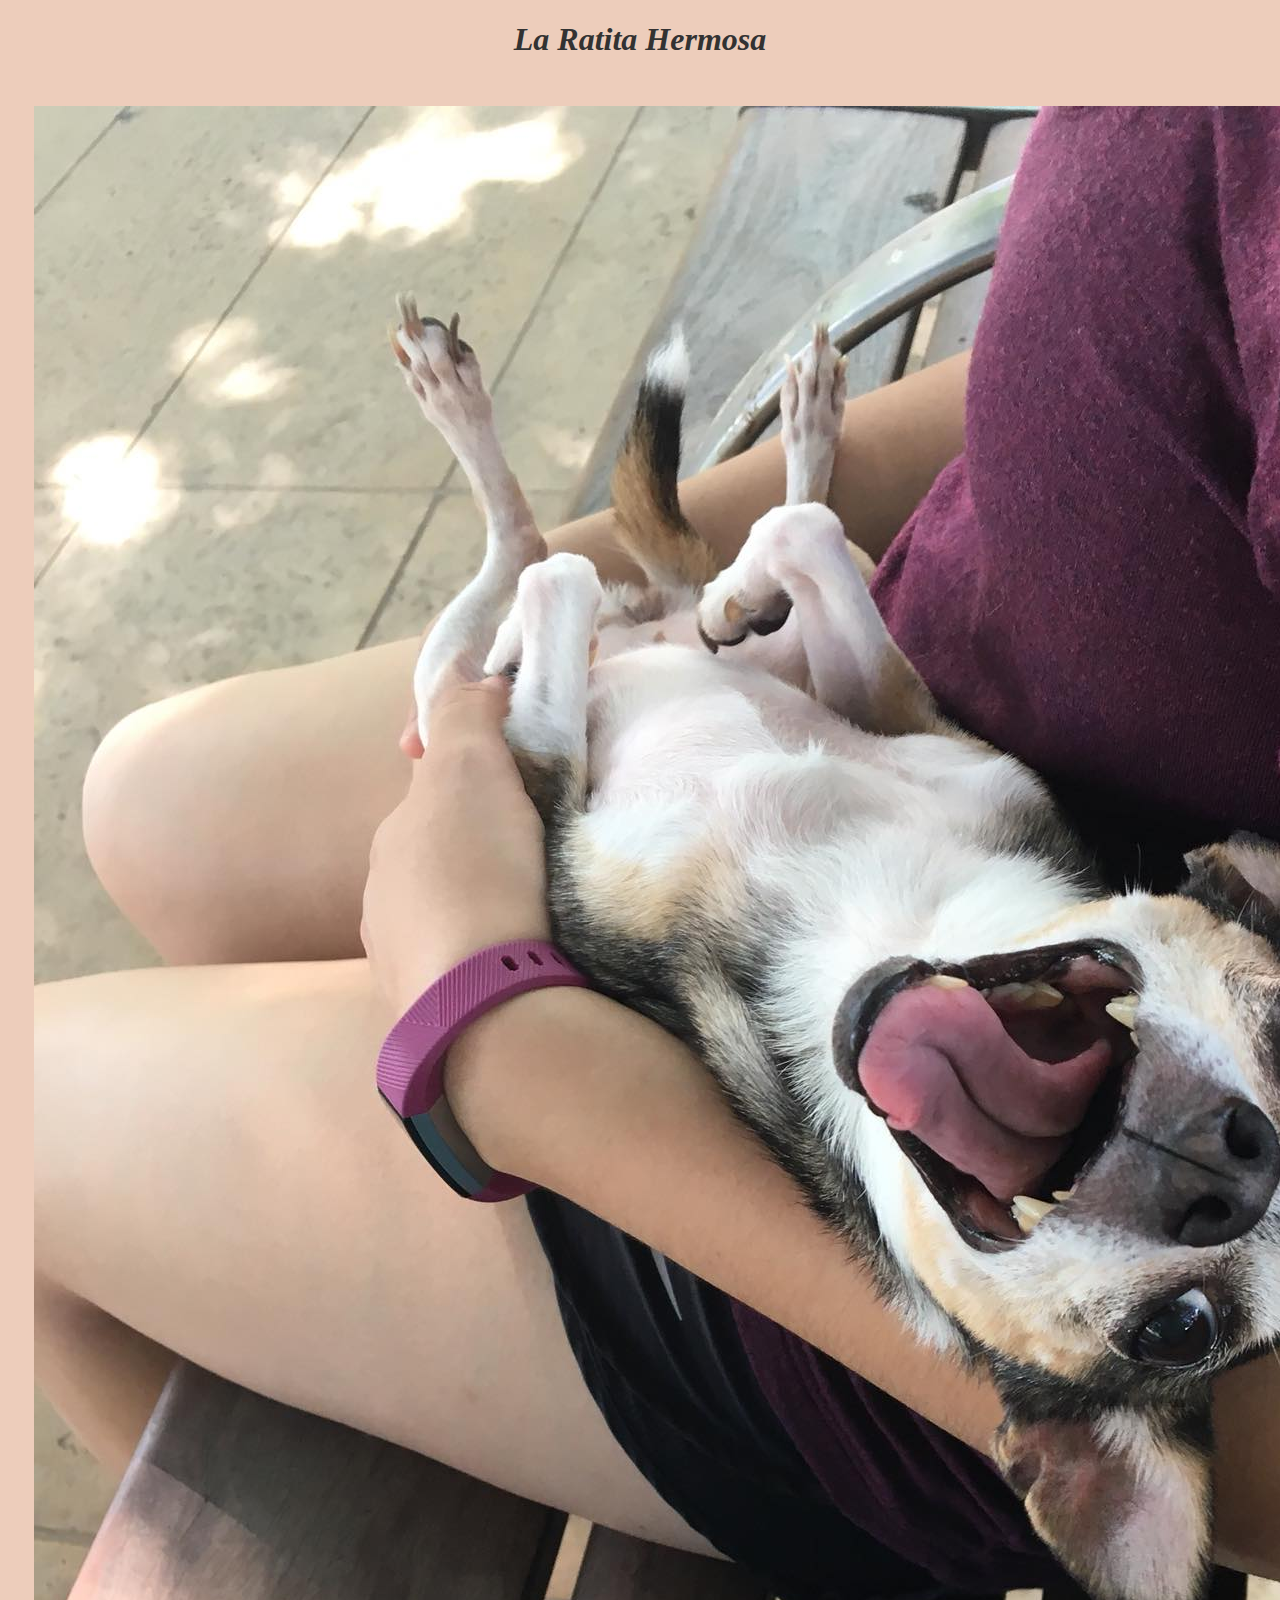
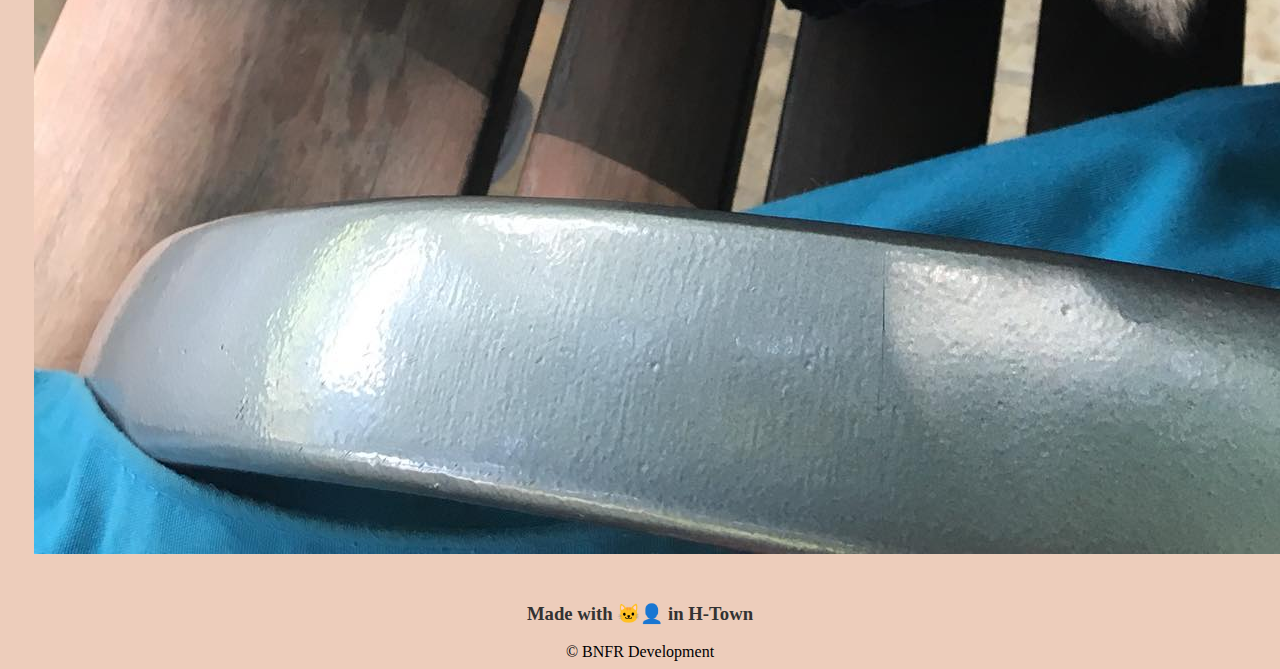
<file: index.html>
<!DOCTYPE html>
<html lang="en" dir="ltr">

<head>
  <meta charset="utf-8">
  <title>🍪Cookies Story</title>
  <link rel="stylesheet" href="css/style.css">
</head>
<center>
  <h1><em>La Ratita Hermosa</em></h1>
</center>

<body>
<center>   <table cellspacing="25">
   <tr>
      <td><img src="images/cookie6.jpg" sizes="50%px"></td>
      <td>
        <h1>Vamanos... SIGANME! 🍻~ Cooks</h1>
        <center>
          <h1>Nunca los olvidare 💕 </h1>
        </center>
  <center>    <a href="clickhere.html"><h1>🐭🍪Click Here🍪🐭</h1></a>
</center>
  </table>






  <footer>
    <center>
      <h3>Made with 🐱‍👤 in H-Town</h3>
      © BNFR Development
    </center>
  </footer>
</body>

</html>
</file>
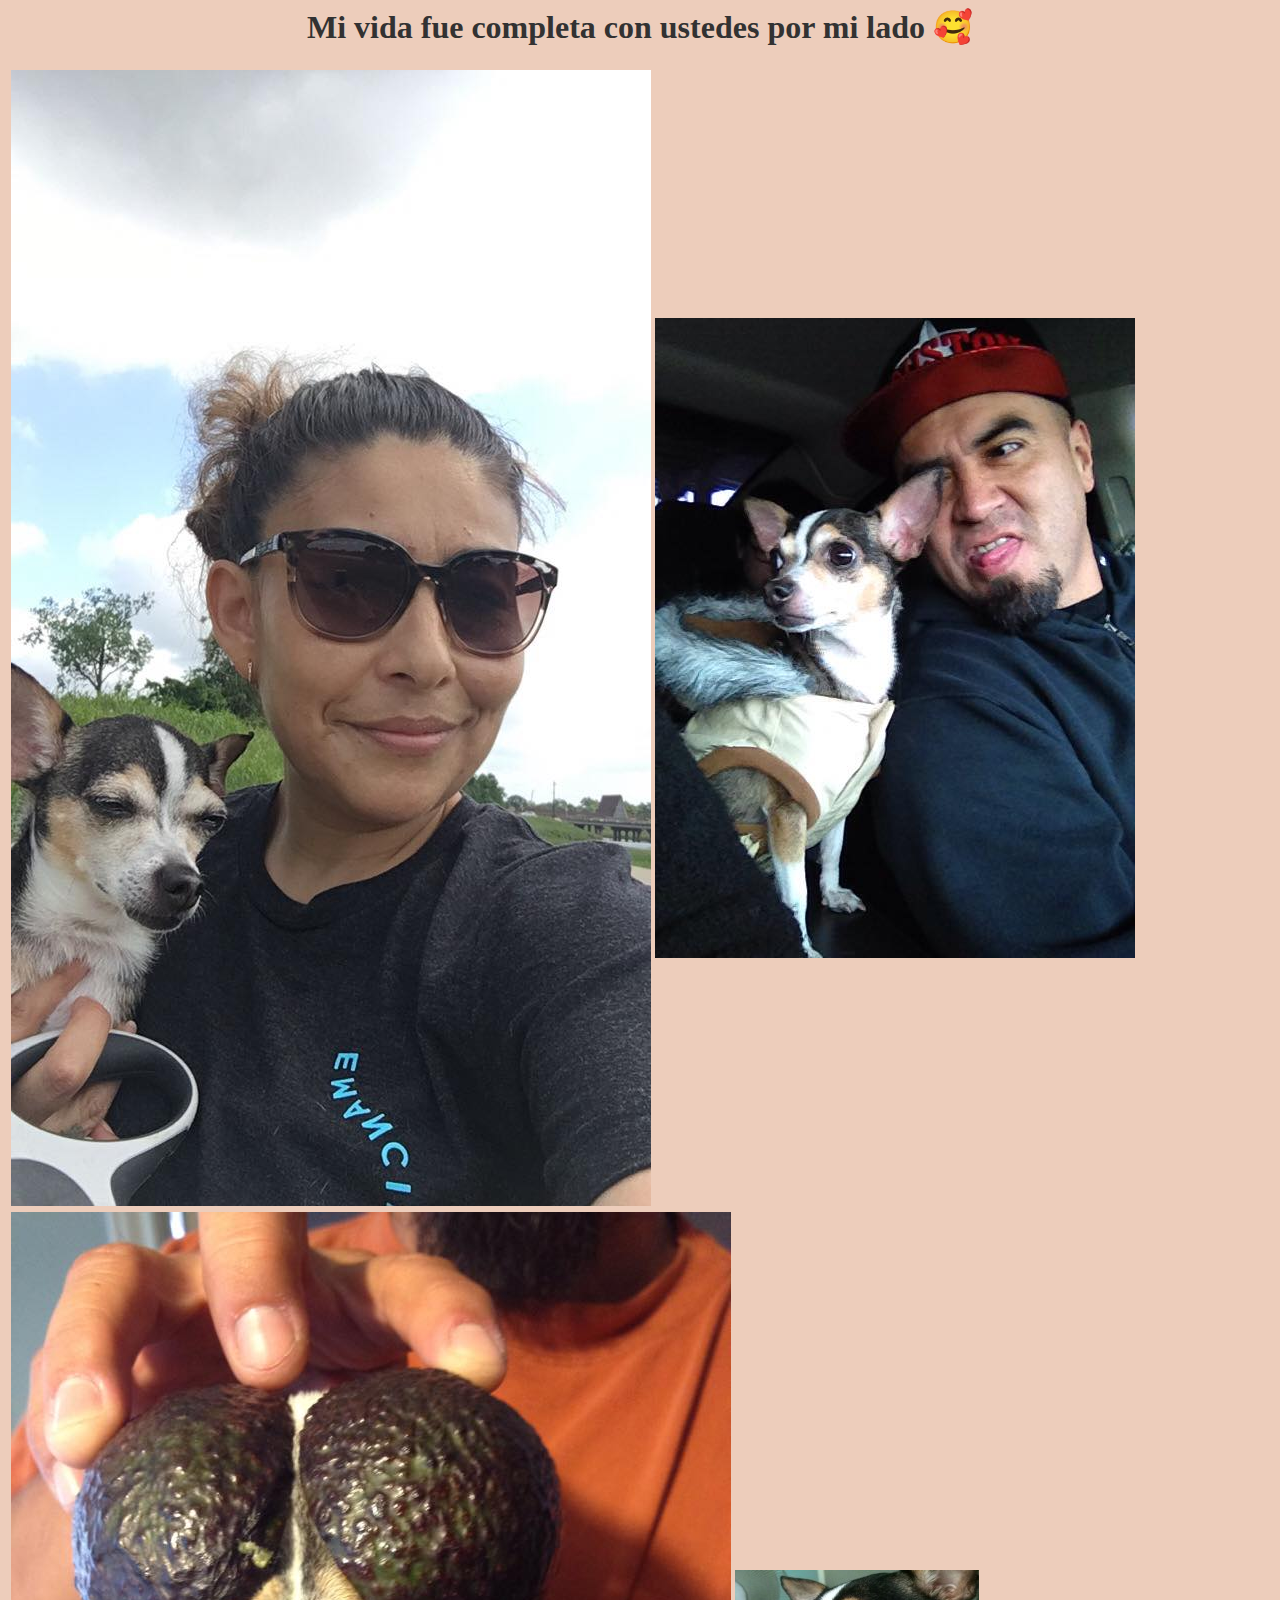
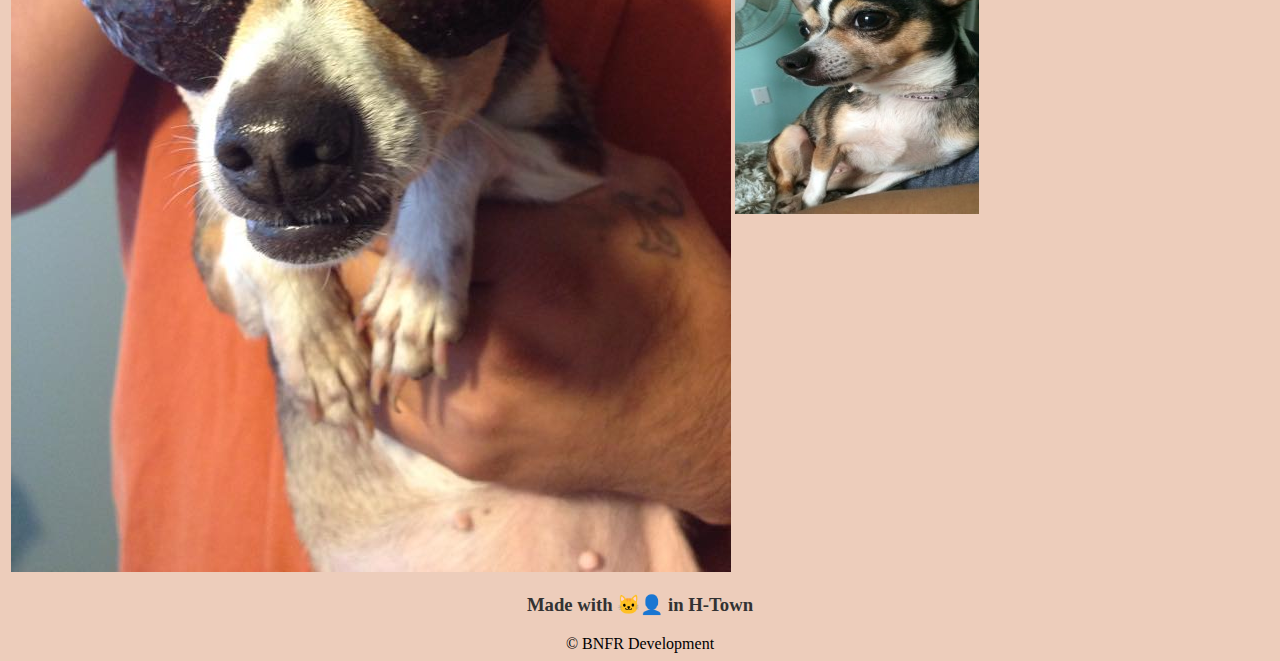
<file: clickhere.html>
<html>

<head>
  <meta charset="UTF-8">
  <meta name="viewport" content="width=device-width, initial-scale=1.0">
  <meta http-equiv="X-UA-Compatible" content="ie=edge">
  <title>Mi Mundo 🌎</title>
  <link rel="stylesheet" href="css/style.css">
</head>

<body>
  <center>
    <h1>Mi vida fue completa con ustedes por mi lado 🥰 </h1>
  </center>
  <table>
    <tr>
      <td><img src="images/cookie1.jpg" alt=""></td>
      <td><img src="images/cookie2.jpg" alt=""></td>
    </tr>
    </<table>
    <center>
      <table>
        <tr>
          <td><img src="images/cookie3.jpg" alt=""></td>
          <td><img src="images/cookie4.jpg" alt=""></td>
        </tr>

      </table>

    </center>
    <footer>
      <center>
        <h3>Made with 🐱‍👤 in H-Town</h3>
        © BNFR Development
      </center>
    </footer>

</body>

</html>
</file>
<file: css/style.css>
body {
  background-color: #EDCDBB;
}

hr {
  border-style: none;
  border-top-style: dotted;
  border-color: black;
  border-width: 5px;
  width: 5%;
}

img {
  height: 20%
}

h1 {color:#323232;
}

h3 {color:#323232;

}
</file>
